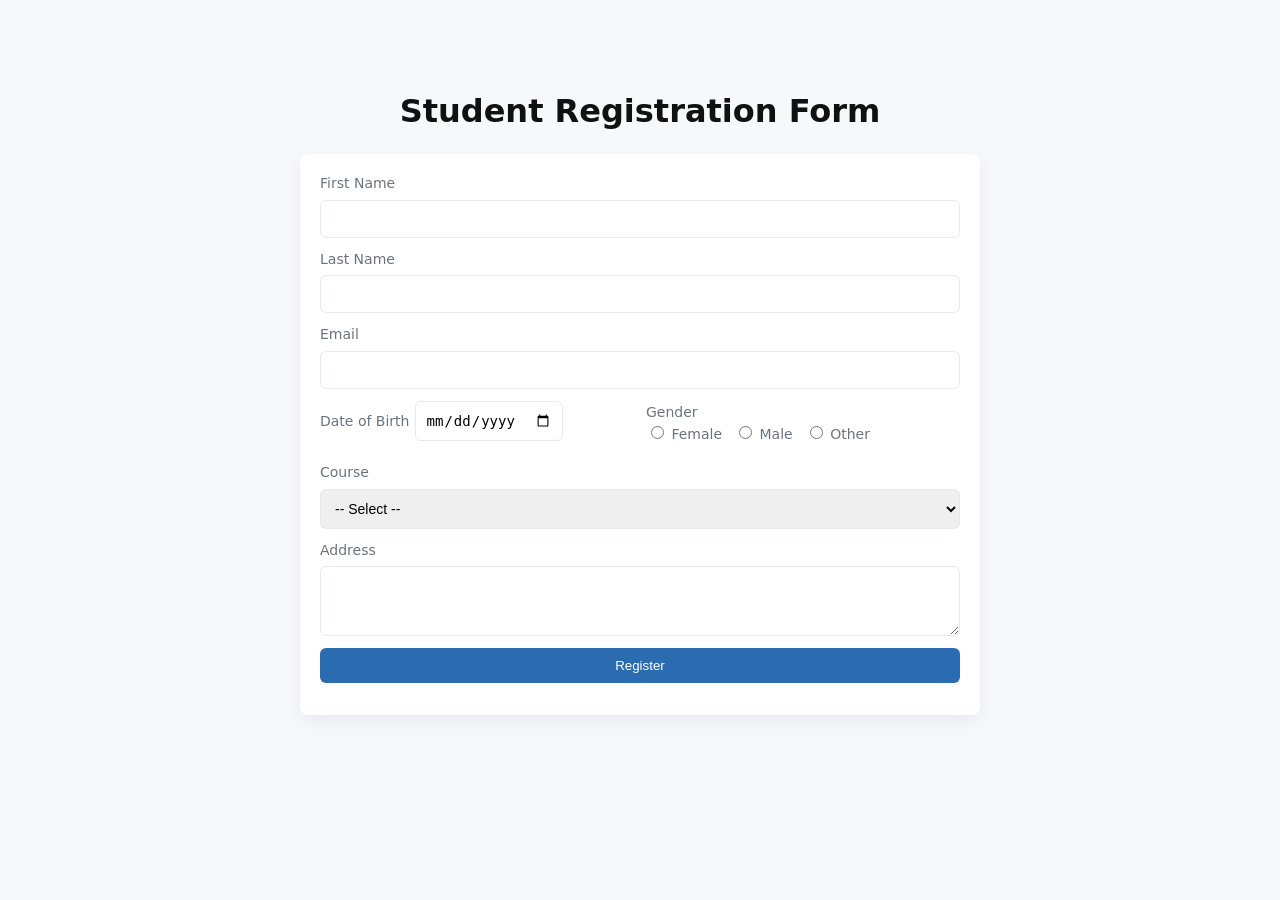
<file: Day1/index.html>
<!doctype html>
<html lang="en">
  <head>
    <meta charset="utf-8" />
    <meta name="viewport" content="width=device-width,initial-scale=1" />
    <title>Student Registration</title>
    <link rel="stylesheet" href="styles.css" />
  </head>
  <body>
    <main class="container">
      <h1>Student Registration Form</h1>

      <form class="form" action="#" method="post">
        <div class="row">
          <label for="firstName">First Name</label>
          <input id="firstName" name="firstName" type="text" required />
        </div>

        <div class="row">
          <label for="lastName">Last Name</label>
          <input id="lastName" name="lastName" type="text" required />
        </div>

        <div class="row">
          <label for="email">Email</label>
          <input id="email" name="email" type="email" required />
        </div>

        <div class="row two-col">
          <div>
            <label for="dob">Date of Birth</label>
            <input id="dob" name="dob" type="date" />
          </div>
          <div>
            <label>Gender</label>
            <div class="radios">
              <label><input type="radio" name="gender" value="female" /> Female</label>
              <label><input type="radio" name="gender" value="male" /> Male</label>
              <label><input type="radio" name="gender" value="other" /> Other</label>
            </div>
          </div>
        </div>

        <div class="row">
          <label for="course">Course</label>
          <select id="course" name="course">
            <option value="">-- Select --</option>
            <option>Computer Science</option>
            <option>Mathematics</option>
            <option>Physics</option>
            <option>English</option>
          </select>
        </div>

        <div class="row">
          <label for="address">Address</label>
          <textarea id="address" name="address" rows="3"></textarea>
        </div>

        <div class="row actions">
          <button type="submit">Register</button>
        </div>
      </form>
    </main>
  </body>
</html>
</file>
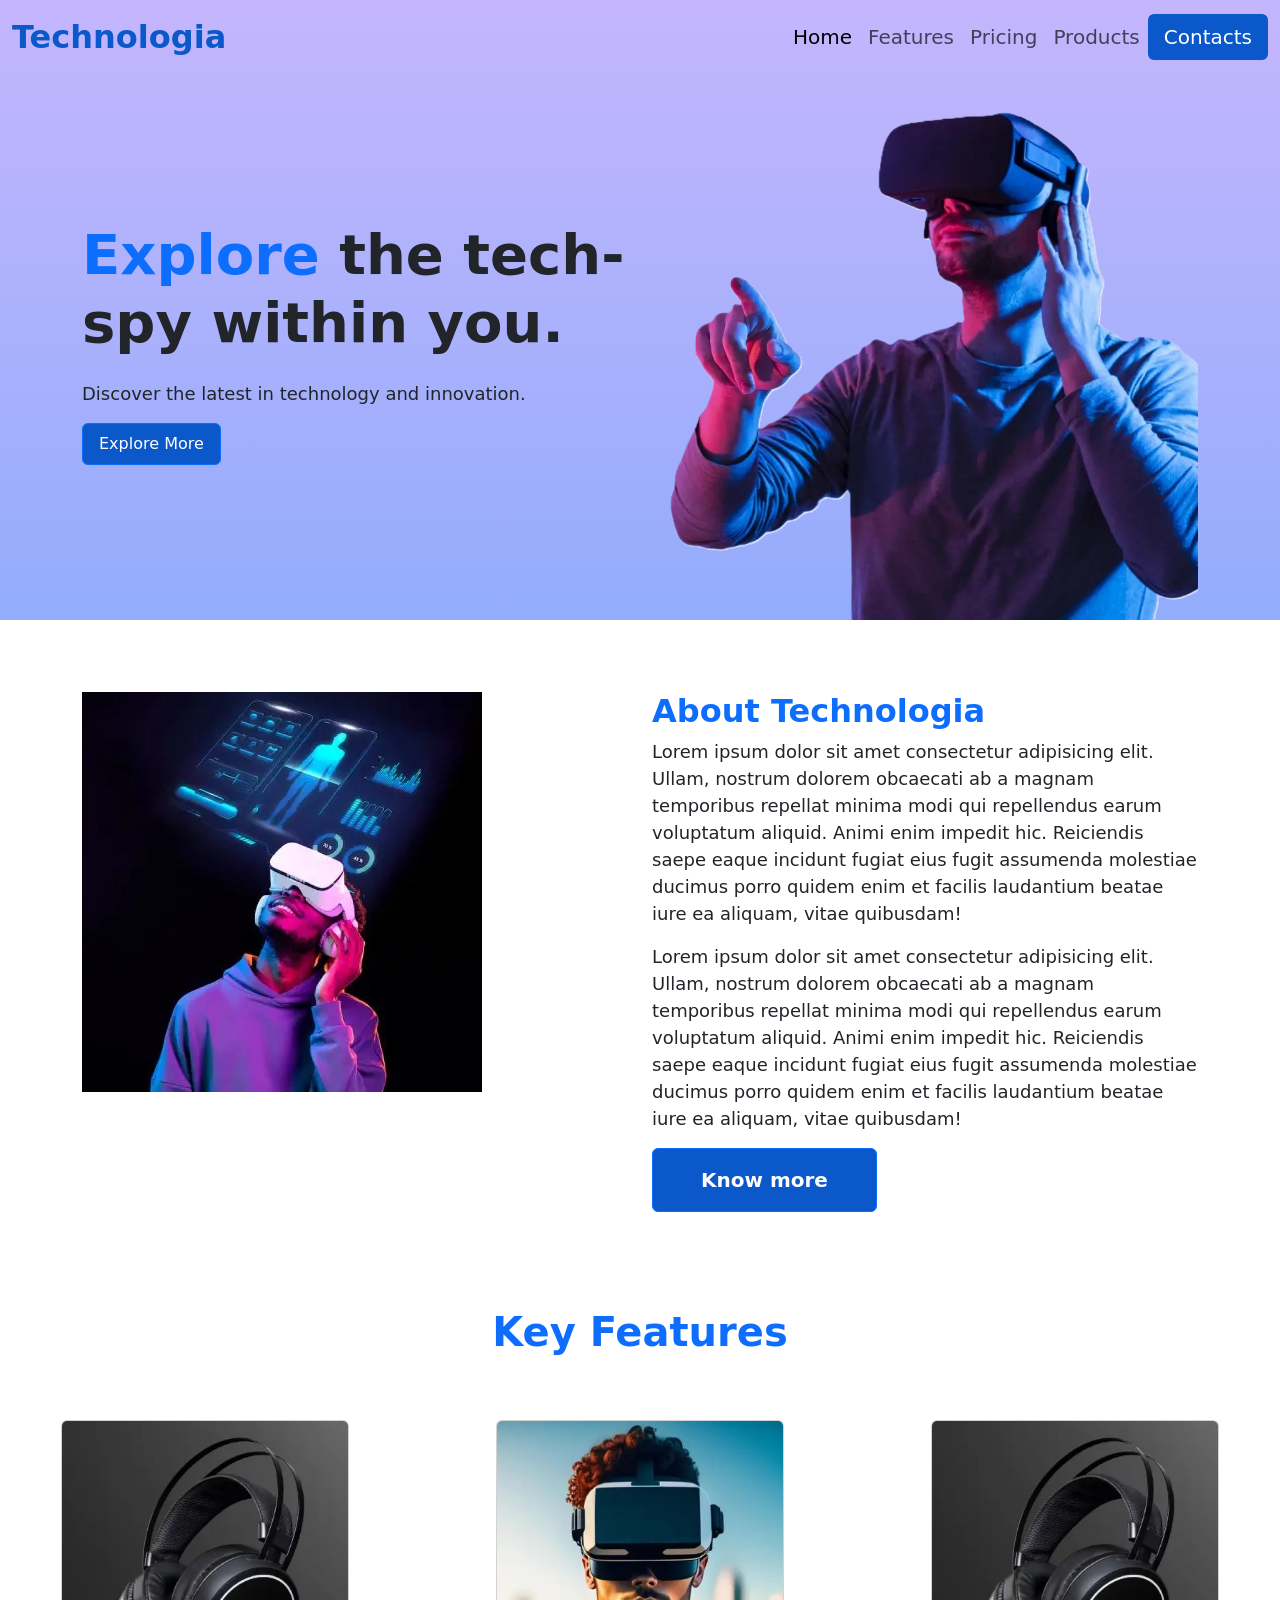
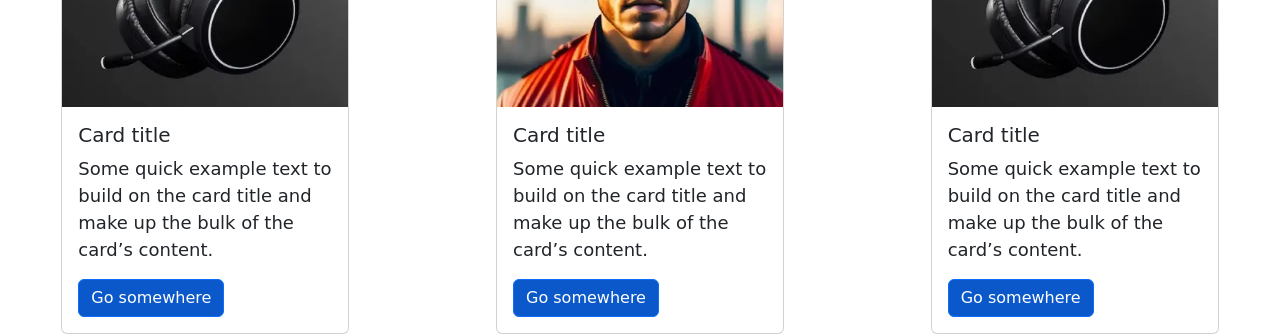
<file: Day2/index.html>
<!DOCTYPE html>
<html lang="en">

<head>
    <meta charset="UTF-8">
    <meta name="viewport" content="width=device-width, initial-scale=1.0">
    <title>Document</title>
    <link rel="stylesheet" href="style.css">
    <link href="https://cdn.jsdelivr.net/npm/bootstrap@5.3.8/dist/css/bootstrap.min.css" rel="stylesheet"
        integrity="sha384-sRIl4kxILFvY47J16cr9ZwB07vP4J8+LH7qKQnuqkuIAvNWLzeN8tE5YBujZqJLB" crossorigin="anonymous">
</head>

<body>
    <header>
        <nav class="navbar navbar-expand-lg ">
            <div class="container-fluid ">
                <a class="navbar-brand fw-bold fs-2" href="#">Technologia</a>
                <button class="navbar-toggler" type="button" data-bs-toggle="collapse" data-bs-target="#navbarNav"
                    aria-controls="navbarNav" aria-expanded="false" aria-label="Toggle navigation">
                    <span class="navbar-toggler-icon"></span>
                </button>
                <div class="collapse navbar-collapse" id="navbarNav">
                    <ul class="navbar-nav ms-auto ">
                        <li class="nav-item">
                            <a class="nav-link active fs-5" aria-current="page" href="#">Home</a>
                        </li>
                        <li class="nav-item">
                            <a class="nav-link fs-5" href="#">Features</a>
                        </li>
                        <li class="nav-item">
                            <a class="nav-link fs-5" href="#">Pricing</a>
                        </li>
                        <li class="nav-item">
                            <a class="nav-link fs-5" href="#">Products</a>
                        </li>
                        <li class="nav-item">
                            <a class="nav-link btn btn-primary fs-5 text-white px-3 py-2" href="#">Contacts</a>
                        </li>
                    </ul>
                </div>
            </div>
        </nav>

        <!-- The screen diviveded into 12 parts -->
        <!-- Hero Sections -->
         <section>
            <div class="container">
                <div class="row align-items-center justify-content-center">
                    <div class="col-12 col-lg-6">
                        <h2 class="fw-bold display-4 mb-4"><span class="text-primary">Explore</span> the tech-spy within you.</h2>
                        <p>Discover the latest in technology and innovation.</p>
                        <button class="btn btn-primary text-white px-3 py-2 mb-2">Explore More</button>
                    </div>
                    <div class="col-12 col-lg-6">
                        <img src="./assests/hero1.png" alt="Hero Image" class="img-fluid">
                    </div>
                </div>
            </div>
         </section>
    </header>
    <section class="container py-5 mt-4">
        <div class="row">
            <div class="col-12 col-lg-6">
                <img src="./assests/WhatsApp Image 2026-03-24 at 3.22.28 PM.jpeg" alt="error" class="img-fluid">
            </div>
            <div class="col-12 col-lg-6">
                <h2 class="text-primary fw-bold fs-2">About Technologia</h2>
                <p>Lorem ipsum dolor sit amet consectetur adipisicing elit. Ullam, nostrum dolorem obcaecati ab a magnam temporibus repellat minima modi qui repellendus earum voluptatum aliquid. Animi enim impedit hic. Reiciendis saepe eaque incidunt fugiat eius fugit assumenda molestiae ducimus porro quidem enim et facilis laudantium beatae iure ea aliquam, vitae quibusdam!</p>
                <p>Lorem ipsum dolor sit amet consectetur adipisicing elit. Ullam, nostrum dolorem obcaecati ab a magnam temporibus repellat minima modi qui repellendus earum voluptatum aliquid. Animi enim impedit hic. Reiciendis saepe eaque incidunt fugiat eius fugit assumenda molestiae ducimus porro quidem enim et facilis laudantium beatae iure ea aliquam, vitae quibusdam!</p>
                <button class="btn btn-primary px-5 py-3 inline-block fs-5 fw-bold">Know more</button>
            </div>
        </div>
    </section>
    <section>
        <div class="row">
            <div class="col-12 my-5">
                <h2 class="text-primary fs-1 fw-bold mb-3 text-center">Key Features</h2>
            </div>
            <div class="col-lg-4 align-items-center">
                <div class="card mx-auto" style="width: 18rem;">
                    <img src="./assests/p1.jpeg" class="card-img-top" alt="...">
                    <div class="card-body">
                        <h5 class="card-title">Card title</h5>
                        <p class="card-text">Some quick example text to build on the card title and make up the bulk of
                            the card’s content.</p>
                        <a href="#" class="btn btn-primary">Go somewhere</a>
                    </div>
                </div>
            </div>
            <div class="col-lg-4">
                <div class="card mx-auto" style="width: 18rem;">
                    <img src="./assests/p2.jpeg" class="card-img-top" alt="...">
                    <div class="card-body">
                        <h5 class="card-title">Card title</h5>
                        <p class="card-text">Some quick example text to build on the card title and make up the bulk of
                            the card’s content.</p>
                        <a href="#" class="btn btn-primary">Go somewhere</a>
                    </div>
                </div>
            </div>
            <div class="col-lg-4">
                <div class="card mx-auto" style="width: 18rem;">
                    <img src="./assests/p1.jpeg" class="card-img-top" alt="...">
                    <div class="card-body">
                        <h5 class="card-title">Card title</h5>
                        <p class="card-text">Some quick example text to build on the card title and make up the bulk of
                            the card’s content.</p>
                        <a href="#" class="btn btn-primary">Go somewhere</a>
                    </div>
                </div>
            </div>
        </div>
    </section>
    <script src="https://cdn.jsdelivr.net/npm/@popperjs/core@2.11.8/dist/umd/popper.min.js"
        integrity="sha384-I7E8VVD/ismYTF4hNIPjVp/Zjvgyol6VFvRkX/vR+Vc4jQkC+hVqc2pM8ODewa9r"
        crossorigin="anonymous"></script>
    <script src="https://cdn.jsdelivr.net/npm/bootstrap@5.3.8/dist/js/bootstrap.min.js"
        integrity="sha384-G/EV+4j2dNv+tEPo3++6LCgdCROaejBqfUeNjuKAiuXbjrxilcCdDz6ZAVfHWe1Y"
        crossorigin="anonymous"></script>
</body>

</html>
</file>
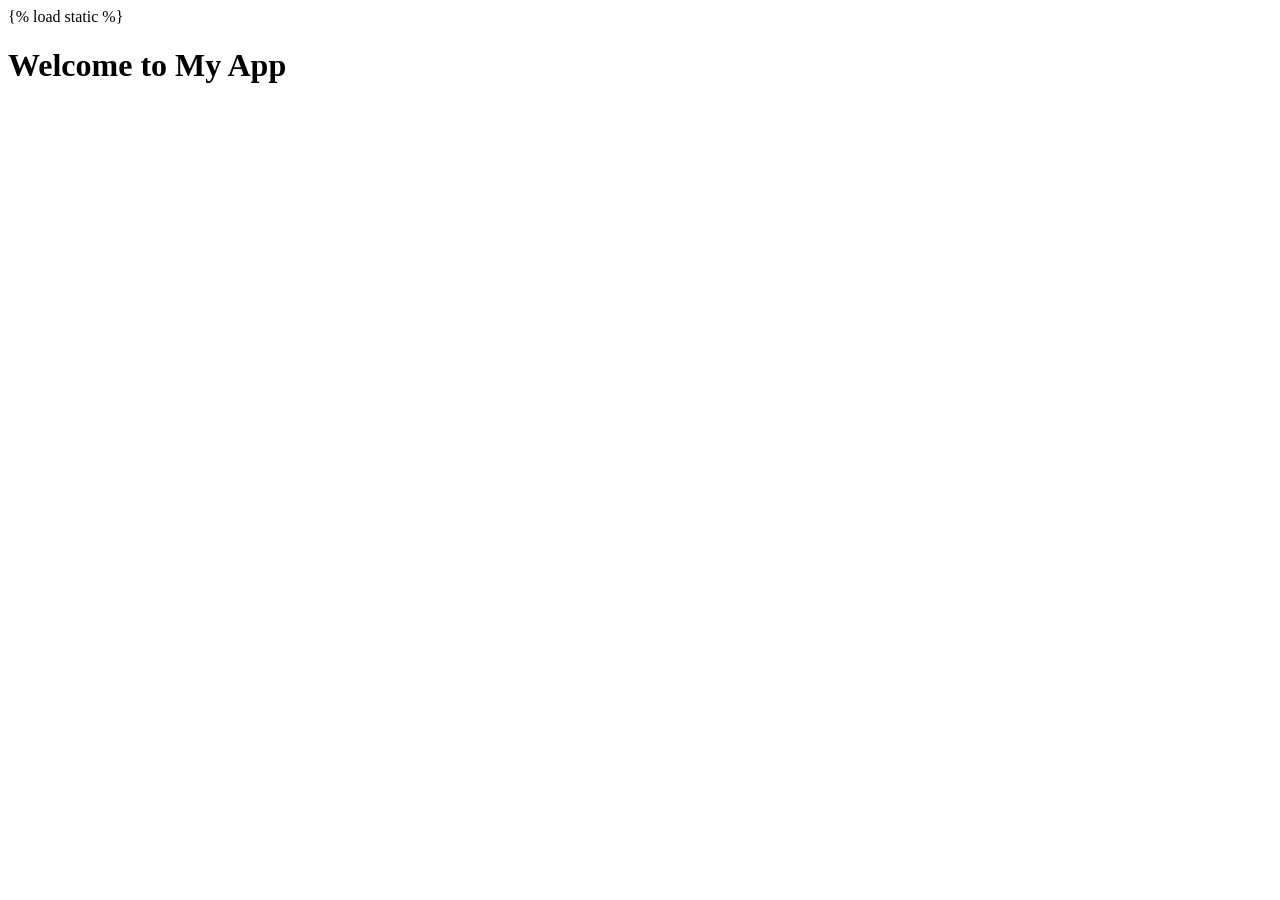
<file: Day4/myWeb/newApp/templates/newApp/app.html>
{% load static %}
<!DOCTYPE html>
<html lang="en">
<head>
    <meta charset="UTF-8">
    <meta name="viewport" content="width=device-width, initial-scale=1.0">
    <title>My App</title>
</head>
<body>
    <header>
        <h1>Welcome to My App</h1>
    </header>
</body>
</html>
</file>
<file: Day1/styles.css>
/* Simple beginner-friendly styles */
:root{
  --bg:#f6f8fb;
  --card:#ffffff;
  --accent:#2b6cb0;
  --muted:#6b7280;
}
*{box-sizing:border-box}
body{font-family:Segoe UI,system-ui,Arial,sans-serif;background:var(--bg);margin:0;line-height:1.4;color:#111}
.container{max-width:720px;margin:48px auto;padding:20px}
h1{text-align:center;margin-bottom:20px}
.form{background:var(--card);padding:20px;border-radius:8px;box-shadow:0 6px 18px rgba(16,24,40,0.06)}
.row{display:flex;flex-direction:column;margin-bottom:12px}
.row label{font-size:14px;margin-bottom:6px;color:var(--muted)}
input[type="text"],input[type="email"],input[type="date"],select,textarea{padding:10px;border:1px solid #e6e9ef;border-radius:6px;font-size:14px}
.two-col{display:grid;grid-template-columns:1fr 1fr;gap:12px}
.radios{display:flex;gap:12px;align-items:center}
.actions{display:flex;justify-content:flex-end}
button{background:var(--accent);color:#fff;padding:10px 16px;border:none;border-radius:6px;cursor:pointer}
button:hover{opacity:0.95}
@media (max-width:560px){.two-col{grid-template-columns:1fr}.actions{justify-content:center}}
</file>
<file: Day2/style.css>
/*- Font sizes (px)
10 / 12 / 14 / 16 / 18 / 20 / 24 / 30 / 36 / 44 / 52 / 62 / 74 / 86 / 98
*/

* {
  --primary-color: #3498db;
}

body {
  color: #555; /* Steel Gray */
  font-family: "Roboto", sans-serif;
}

.navbar-brand {
  font-size: 30px;
}

.nav-link {
  font-size: 18px !important;
  font-weight: 500;
}

.head-section,header{
  background-image: linear-gradient(180deg, #c4b6fd, #93acfc);
}

.navbar-brand,
.text-primary {
  color: #0a58ca !important;
}

.btn-primary {
  background-color: #0a58ca !important;
  border: none;
}

.nav-link:hover {
  color: #0a58ca;
}

p {
  font-size: 18px;
}
.btn-primary:hover {
  background-color: #257dfd !important;
  
}

.blue-bg {
  background-color: #0a58ca;
  color: #fff;
}

.ionicons {
  color: #0a58ca;
  background-color: #f2f2f2;
  padding: 10px;
  height: 30px;
  width: 30px;
  margin-bottom: 12px;
}

.nav-tabs {
  border: none;
}

.nav-tabs .active {
  background-color: #0a58ca !important;
  border: none;
  color: #fff !important;
}

.footer-section {
  background-color: #0a58ca !important;
  border: none;
  color: #fff !important;
}

.container-fluid{
    justify-content: space-between;
}
</file>
